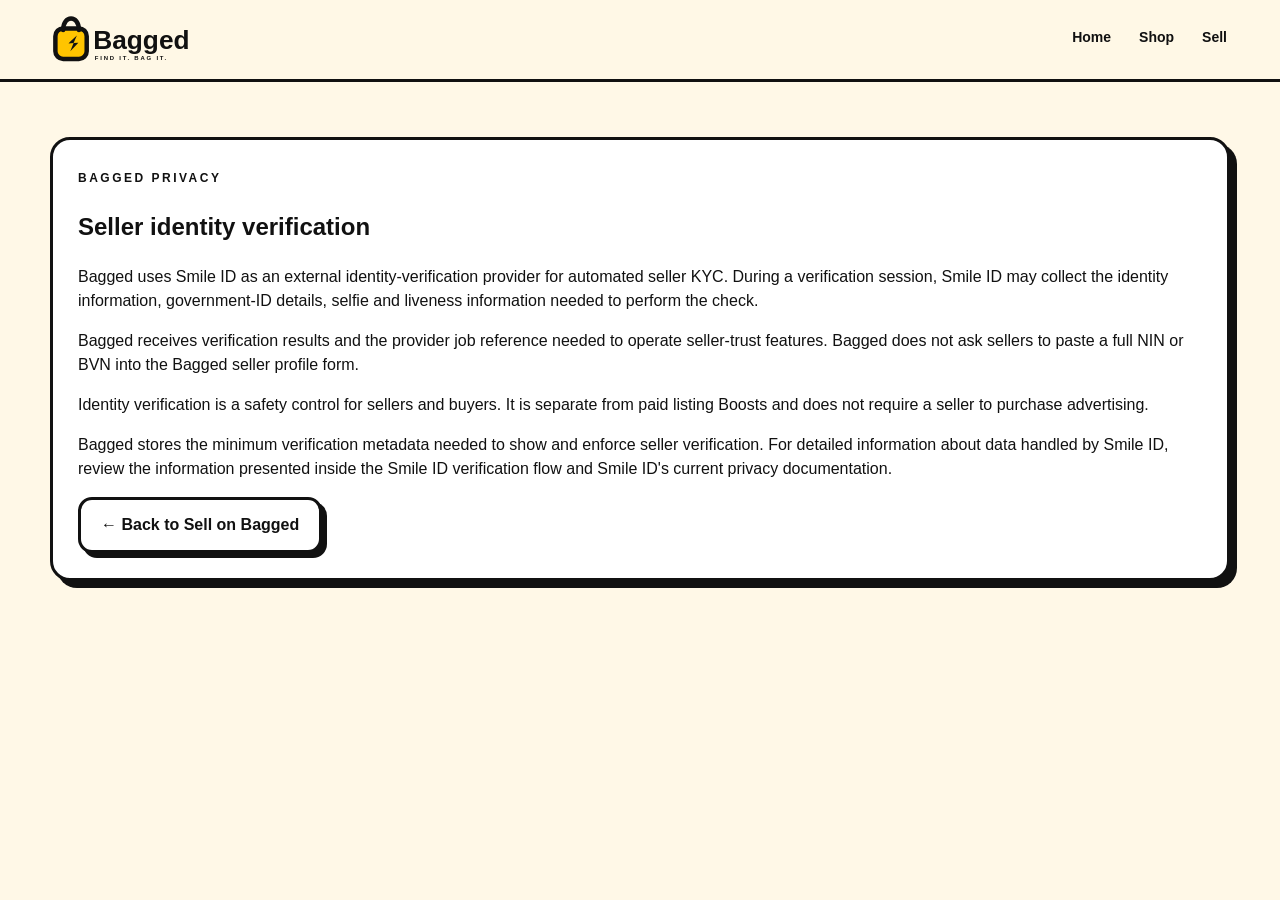
<file: privacy.html>
<!DOCTYPE html>
<html lang="en">
<head>
  <meta charset="UTF-8">
  <meta name="viewport" content="width=device-width,initial-scale=1.0">
  <meta name="description" content="Bagged privacy notice for seller identity verification.">
  <title>Bagged Privacy & Identity Verification</title>
  <link rel="stylesheet" href="styles.css">
  <link rel="stylesheet" href="marketplace.css">
  <link rel="icon" href="assets/bagged-icon.svg" type="image/svg+xml">
  <link rel="apple-touch-icon" href="assets/bagged-icon.svg">
  <link rel="manifest" href="site.webmanifest">
  <meta name="theme-color" content="#FFC400">
</head>
<body>
  <header class="site-header">
    <a class="brand" href="index.html" aria-label="Bagged home"><img src="assets/logo.svg" alt="Bagged"></a>
    <nav class="desktop-nav" aria-label="Main navigation">
      <a href="index.html">Home</a><a href="shop.html">Shop</a><a href="seller.html">Sell</a>
    </nav>
  </header>
  <main class="container seller-page">
    <section class="seller-panel">
      <span class="eyebrow">BAGGED PRIVACY</span>
      <h1>Seller identity verification</h1>
      <p>Bagged uses Smile ID as an external identity-verification provider for automated seller KYC. During a verification session, Smile ID may collect the identity information, government-ID details, selfie and liveness information needed to perform the check.</p>
      <p>Bagged receives verification results and the provider job reference needed to operate seller-trust features. Bagged does not ask sellers to paste a full NIN or BVN into the Bagged seller profile form.</p>
      <p>Identity verification is a safety control for sellers and buyers. It is separate from paid listing Boosts and does not require a seller to purchase advertising.</p>
      <p>Bagged stores the minimum verification metadata needed to show and enforce seller verification. For detailed information about data handled by Smile ID, review the information presented inside the Smile ID verification flow and Smile ID's current privacy documentation.</p>
      <a class="btn btn-secondary" href="seller.html">← Back to Sell on Bagged</a>
    </section>
  </main>
</body>
</html>
</file>
<file: styles.css>
:root{--yellow:#FFC400;--black:#111111;--orange:#FF6B1A;--cream:#FFF8E7;--grey:#F2F2F2;--white:#fff;--border:3px solid var(--black);--shadow:8px 8px 0 var(--black);--radius:16px}*{box-sizing:border-box}html{scroll-behavior:smooth}body{margin:0;background:var(--cream);color:var(--black);font-family:Poppins,Arial,sans-serif;line-height:1.5}.container{width:min(1180px,calc(100% - 32px));margin:auto}a{color:inherit;text-decoration:none}button,input,select,textarea{font:inherit}.site-header{position:sticky;top:0;z-index:20;display:flex;align-items:center;justify-content:space-between;gap:24px;padding:14px max(16px,calc((100% - 1180px)/2));background:rgba(255,248,231,.96);backdrop-filter:blur(12px);border-bottom:var(--border)}.brand img{display:block;width:185px;height:auto}.desktop-nav{display:flex;gap:22px;font-size:14px;font-weight:600}.desktop-nav a{padding:8px 3px;border-bottom:3px solid transparent}.desktop-nav a.active,.desktop-nav a:hover{border-color:var(--yellow)}.header-actions{display:flex;align-items:center;gap:8px}.icon-btn,.menu-btn{border:2px solid var(--black);background:var(--white);width:44px;height:44px;border-radius:14px;display:grid;place-items:center;cursor:pointer}.bag-btn{position:relative}.badge{position:absolute;right:-5px;top:-7px;min-width:20px;height:20px;padding:0 5px;border-radius:99px;background:var(--orange);color:#fff;border:2px solid var(--black);font-size:11px;display:grid;place-items:center}.menu-btn{display:none}.hero{min-height:630px;display:grid;grid-template-columns:1.05fr .95fr;align-items:center;gap:50px;padding-top:48px;padding-bottom:40px}.eyebrow{display:inline-block;font-size:12px;letter-spacing:2.5px;font-weight:800;text-transform:uppercase}.hero h1,.page-hero h1,.product-copy h1,.admin-top h1{font-family:Fredoka,Arial,sans-serif;font-size:clamp(62px,9vw,112px);line-height:.9;margin:16px 0}.hero h1 span{display:inline-block;background:var(--yellow);padding:6px 18px 10px;border:var(--border);border-radius:20px;transform:rotate(-2deg);box-shadow:var(--shadow)}.hero p{font-size:18px;max-width:570px}.hero-actions{display:flex;flex-wrap:wrap;gap:12px;margin:26px 0}.btn{display:inline-flex;align-items:center;justify-content:center;gap:8px;padding:13px 20px;border:var(--border);border-radius:14px;font-weight:800;cursor:pointer;box-shadow:5px 5px 0 var(--black);transition:.15s transform,.15s box-shadow}.btn:hover{transform:translate(3px,3px);box-shadow:2px 2px 0 var(--black)}.btn-primary{background:var(--yellow)}.btn-secondary{background:var(--white)}.btn-dark{background:var(--black);color:#fff}.btn-whatsapp{background:#25D366;color:#073b1f}.full{width:100%}.trust-row{display:flex;flex-wrap:wrap;gap:16px;font-size:13px;font-weight:700}.hero-art{position:relative}.hero-card{min-height:460px;background:var(--yellow);border:var(--border);border-radius:32px;box-shadow:12px 12px 0 var(--black);display:flex;flex-direction:column;align-items:center;justify-content:center;transform:rotate(2deg);overflow:hidden;position:relative}.product-chip{position:absolute;left:24px;top:24px;background:var(--black);color:#fff;border-radius:99px;padding:6px 12px;font-size:11px;font-weight:800}.gadget-orb{font-size:180px;filter:drop-shadow(12px 12px 0 var(--black));}.hero-card-copy{display:flex;flex-direction:column;text-align:center;font-family:Fredoka;font-size:30px}.hero-card-copy span{font-family:Poppins;font-size:14px}.burst{position:absolute;z-index:2;right:-5px;top:10px;background:var(--orange);border:var(--border);color:#fff;border-radius:50%;width:115px;height:115px;display:grid;place-items:center;text-align:center;font-family:Fredoka;font-size:22px;transform:rotate(12deg);box-shadow:7px 7px 0 var(--black)}.section-head{display:flex;justify-content:space-between;align-items:end;gap:20px;margin-bottom:22px}.section-head h2,.promo h2,.steps h2{font-family:Fredoka;font-size:42px;line-height:1;margin:8px 0 0}.text-link{font-weight:800;border-bottom:3px solid var(--yellow)}.categories,.products-section,.steps{padding:70px 0}.category-grid{display:grid;grid-template-columns:repeat(4,1fr);gap:14px}.category-card{min-height:190px;padding:22px;border:var(--border);border-radius:18px;display:flex;flex-direction:column;justify-content:space-between;box-shadow:7px 7px 0 var(--black);transition:.15s}.category-card:hover{transform:translateY(-5px)}.category-card span{font-size:44px}.category-card strong{font-family:Fredoka;font-size:28px}.category-card small{font-size:12px;font-weight:600}.yellow{background:var(--yellow)}.black{background:var(--black);color:#fff}.orange{background:var(--orange);color:#fff}.cream{background:var(--white)}.product-grid{display:grid;grid-template-columns:repeat(4,1fr);gap:18px}.product-card{background:var(--white);border:var(--border);border-radius:16px;overflow:hidden;box-shadow:7px 7px 0 var(--black);transition:.15s transform}.product-card:hover{transform:translate(-2px,-4px)}.product-image{height:235px;background:var(--grey);display:block;position:relative;display:grid;place-items:center}.product-art{font-size:100px;filter:drop-shadow(6px 7px 0 rgba(17,17,17,.15))}.pill,.low-stock{position:absolute;top:12px;padding:5px 9px;border:2px solid var(--black);border-radius:99px;font-size:10px;font-weight:800}.pill{left:12px;background:var(--yellow)}.low-stock{right:12px;background:var(--orange);color:#fff}.product-info{padding:14px}.mini-meta{display:flex;gap:10px;font-size:10px;text-transform:uppercase;letter-spacing:1px;font-weight:800;opacity:.65}.product-info h3{font-family:Fredoka;font-size:23px;margin:8px 0 14px}.price-row{display:flex;align-items:center;justify-content:space-between;gap:10px}.price-row strong{font-size:18px}.mini-bag{border:2px solid var(--black);background:var(--yellow);border-radius:12px;padding:8px 11px;font-weight:800;cursor:pointer}.promo{margin:60px auto;padding:42px;border:var(--border);border-radius:26px;box-shadow:9px 9px 0 var(--black);background:var(--yellow);display:grid;grid-template-columns:1fr 220px;align-items:center}.promo-art{font-size:190px;text-align:center;filter:drop-shadow(8px 8px 0 var(--black))}.steps-grid{display:grid;grid-template-columns:repeat(4,1fr);gap:14px}.steps-grid>div{background:#fff;border:var(--border);border-radius:16px;padding:24px;min-height:180px}.steps-grid b{font-family:Fredoka;font-size:30px;background:var(--yellow);padding:5px 10px;border-radius:10px}.steps-grid h3{font-family:Fredoka;font-size:26px;margin:22px 0 4px}.site-footer{margin-top:70px;background:var(--black);color:#fff;border-top:var(--border)}.footer-grid{display:grid;grid-template-columns:1.5fr 1fr 1fr 1fr;gap:30px;padding:55px 0}.footer-logo{width:160px}.footer-grid>div{display:flex;flex-direction:column;gap:9px}.footer-grid h4{font-family:Fredoka;font-size:20px;margin:0 0 6px}.footer-bottom{border-top:1px solid #444;padding:18px 0;display:flex;justify-content:space-between;gap:12px;font-size:12px;color:#ccc}.loader{position:fixed;inset:0;z-index:999;background:var(--yellow);display:grid;place-items:center;align-content:center;gap:10px;font-family:Fredoka;transition:.4s opacity}.loader.hide{opacity:0;pointer-events:none}.bag-loader{font-size:90px;animation:bagBounce .55s infinite alternate}@keyframes bagBounce{to{transform:translateY(-15px) rotate(-5deg)}}.toast{position:fixed;right:18px;bottom:18px;z-index:1000;background:var(--black);color:#fff;border:3px solid var(--yellow);padding:13px 17px;border-radius:14px;font-weight:800;transform:translateY(20px);opacity:0;transition:.25s}.toast.show{transform:translateY(0);opacity:1}.shop-page,.cart-page,.checkout-page,.product-page{padding:50px 0 80px}.page-hero{padding:25px 0 35px}.page-hero h1{font-size:64px}.shop-toolbar{display:flex;justify-content:space-between;align-items:center;gap:14px;margin-bottom:30px}.search-box{display:flex;flex:1;max-width:620px;border:var(--border);background:#fff;border-radius:14px;overflow:hidden}.search-box input{border:0;outline:0;padding:14px 16px;flex:1;background:transparent}.search-clear{border:0;background:transparent;padding:0 15px;font-size:26px;cursor:pointer}.filter-row{display:flex;gap:10px}.filter-row select,.form-card select{border:var(--border);background:#fff;border-radius:12px;padding:12px 14px}.hidden{display:none}.empty-state{text-align:center;padding:70px 20px}.empty-bag{font-size:90px}.empty-state h2{font-family:Fredoka;font-size:40px;margin:8px 0}.product-layout{display:grid;grid-template-columns:1fr 1fr;gap:55px;align-items:start}.product-gallery{position:sticky;top:100px}.main-product-art{height:540px;border:var(--border);border-radius:24px;background:var(--yellow);display:grid;place-items:center;font-size:220px;box-shadow:10px 10px 0 var(--black)}.thumb-row{display:flex;gap:12px;margin-top:16px}.thumb-row div{width:88px;height:88px;background:#fff;border:var(--border);border-radius:12px;display:grid;place-items:center;font-size:38px}.product-copy .eyebrow{margin-top:18px}.product-copy h1{font-size:70px;margin:12px 0}.rating{font-weight:900;margin:14px 0}.rating span{font-weight:500;margin-left:8px;font-size:13px}.detail-price{font-family:Fredoka;font-size:38px;margin:20px 0}.stock-row{display:flex;justify-content:space-between;align-items:center;padding:16px 0;border-top:2px dashed #999;border-bottom:2px dashed #999}.stock-warning{color:var(--orange);font-weight:800}.buy-row{display:flex;gap:12px;margin:18px 0}.feature-strip{display:flex;flex-wrap:wrap;gap:14px;font-size:12px;font-weight:700;margin-top:20px}.product-lower{margin-top:70px}.product-lower h2{font-family:Fredoka;font-size:40px}.info-grid{display:grid;grid-template-columns:repeat(4,1fr);gap:14px}.info-grid div{background:#fff;border:var(--border);border-radius:14px;padding:18px}.info-grid b,.info-grid span{display:block}.info-grid span{margin-top:6px}.cart-grid,.checkout-grid{display:grid;grid-template-columns:1.5fr .8fr;gap:30px;align-items:start}.cart-items{display:flex;flex-direction:column;gap:14px}.cart-item{display:flex;gap:18px;background:#fff;border:var(--border);border-radius:16px;padding:16px;box-shadow:5px 5px 0 var(--black)}.cart-art{width:120px;height:120px;background:var(--grey);border:2px solid var(--black);border-radius:12px;display:grid;place-items:center;font-size:55px}.cart-main{flex:1}.cart-main h3{font-family:Fredoka;font-size:25px;margin:3px 0 6px}.qty{display:flex;align-items:center;gap:8px;margin-top:10px}.qty button{border:2px solid var(--black);background:var(--yellow);border-radius:8px;width:32px;height:32px;cursor:pointer}.qty .remove{width:auto;padding:0 10px;background:#fff}.summary-card,.form-card,.success-card{background:#fff;border:var(--border);border-radius:18px;padding:24px;box-shadow:7px 7px 0 var(--black)}.summary-card{position:sticky;top:100px}.summary-card h2{font-family:Fredoka;font-size:34px;margin:6px 0 20px}.sum-line,.sum-total{display:flex;justify-content:space-between;gap:12px;padding:12px 0}.sum-total{border-top:3px solid var(--black);margin-top:8px;font-size:20px}.summary-card .btn{margin-top:10px}.checkout-grid{grid-template-columns:1fr .75fr}.form-card{display:flex;flex-direction:column;gap:14px}.form-card h2{font-family:Fredoka;font-size:32px;margin:0 0 6px}.form-card label{display:flex;flex-direction:column;gap:6px;font-size:12px;font-weight:800}.form-card input,.form-card textarea{border:var(--border);border-radius:12px;background:#fff;padding:12px 14px;outline:none}.success-card{text-align:center;padding:70px 30px;grid-column:1/-1}.success-icon{font-size:90px}.admin-body{background:#151515;color:#fff}.admin-shell{min-height:100vh;display:grid;grid-template-columns:245px 1fr}.admin-side{padding:28px 20px;background:#0c0c0c;border-right:2px solid #2a2a2a;display:flex;flex-direction:column}.admin-logo{width:160px;margin-bottom:35px}.admin-side nav{display:flex;flex-direction:column;gap:5px}.admin-side nav a{padding:12px 13px;border-radius:12px;color:#bbb}.admin-side nav a.active,.admin-side nav a:hover{background:var(--yellow);color:var(--black);font-weight:800}.logout{margin-top:auto;border:0;background:transparent;color:#aaa;text-align:left;padding:12px;cursor:pointer}.admin-main{padding:34px;max-width:1400px;width:100%;margin:auto}.admin-top{display:flex;justify-content:space-between;align-items:end;gap:20px}.admin-top h1{font-size:58px}.stat-grid{display:grid;grid-template-columns:repeat(4,1fr);gap:14px;margin:25px 0}.stat{background:#1e1e1e;border:2px solid #333;border-radius:16px;padding:18px}.stat span{font-size:12px;color:#aaa}.stat strong{display:block;font-family:Fredoka;font-size:32px;margin-top:8px}.admin-panel{background:#fdfaf1;color:var(--black);border:var(--border);border-radius:18px;padding:22px;margin-top:22px;box-shadow:7px 7px 0 #000}.panel-head{display:flex;justify-content:space-between;align-items:center;gap:14px}.panel-head h2{font-family:Fredoka;font-size:32px;margin:5px 0 18px}.admin-table-wrap{overflow:auto}table{width:100%;border-collapse:collapse;font-size:13px}th,td{padding:12px;border-bottom:1px solid #ddd;text-align:left;white-space:nowrap}.table-product{display:flex;align-items:center;gap:10px}.table-product b,.table-product small{display:block}.table-product small{opacity:.6;margin-top:2px}.table-art{width:38px;height:38px;border:2px solid var(--black);border-radius:10px;display:grid;place-items:center;background:var(--grey)}.status{display:inline-block;padding:4px 8px;border-radius:99px;font-size:10px;font-weight:800}.status.in{background:#dff8df;color:#136113}.status.out{background:#ffdede;color:#8c1616}.status.new{background:var(--yellow);color:var(--black)}.table-btn{border:0;background:transparent;font-weight:800;cursor:pointer;padding:5px}.table-btn.danger{color:var(--orange)}.orders-list{display:flex;flex-direction:column}.order-row{display:grid;grid-template-columns:1fr auto auto;gap:18px;align-items:center;padding:15px 0;border-bottom:1px solid #ddd}.order-row div{display:flex;flex-direction:column}.order-row span{font-size:12px;opacity:.6}.admin-login{min-height:100vh;display:grid;place-items:center;padding:20px;background:radial-gradient(circle at 50% 10%,#333,transparent 55%)}.admin-login-card{width:min(460px,100%);background:#fff;color:var(--black);border:var(--border);border-radius:20px;padding:32px;box-shadow:10px 10px 0 var(--yellow)}.admin-login-logo{width:190px;margin-bottom:18px}.admin-login-card h1{font-family:Fredoka;font-size:52px;margin:8px 0}.admin-login-card form{display:flex;flex-direction:column;gap:12px}.admin-login-card label{font-weight:800;font-size:12px}.admin-login-card input{display:block;width:100%;margin-top:5px;border:var(--border);border-radius:12px;padding:12px}.admin-login-card small{margin-top:5px}.modal{position:fixed;inset:0;z-index:100;background:rgba(0,0,0,.65);display:grid;place-items:center;padding:20px}.modal-card{width:min(650px,100%);max-height:90vh;overflow:auto;background:#fff;color:var(--black);border:var(--border);border-radius:18px;padding:24px;box-shadow:10px 10px 0 var(--yellow)}.modal-card form{display:flex;flex-direction:column;gap:12px}.modal-card label{font-weight:800;font-size:12px}.modal-card input,.modal-card textarea,.modal-card select{width:100%;margin-top:5px;border:var(--border);border-radius:12px;padding:11px;background:#fff}.two-col{display:grid;grid-template-columns:1fr 1fr;gap:12px}
@media(max-width:950px){.desktop-nav{display:none}.menu-btn{display:grid}.desktop-nav.open{display:flex;position:absolute;top:72px;left:16px;right:16px;flex-direction:column;background:#fff;border:var(--border);padding:15px;border-radius:14px;box-shadow:6px 6px 0 var(--black)}.hero{grid-template-columns:1fr;min-height:auto}.hero-art{max-width:700px;width:100%;margin:0 auto}.category-grid,.product-grid,.steps-grid{grid-template-columns:repeat(2,1fr)}.promo{grid-template-columns:1fr}.promo-art{display:none}.product-layout,.cart-grid,.checkout-grid{grid-template-columns:1fr}.product-gallery{position:static}.summary-card{position:static}.info-grid{grid-template-columns:repeat(2,1fr)}.admin-shell{grid-template-columns:1fr}.admin-side{min-height:auto}.admin-side nav{flex-direction:row;flex-wrap:wrap}.logout{margin-top:10px}.stat-grid{grid-template-columns:repeat(2,1fr)}.admin-main{padding:20px}.admin-top{align-items:start;flex-direction:column}}
@media(max-width:620px){.brand img{width:145px}.site-header{padding:10px 12px}.hero{padding-top:28px}.hero h1{font-size:66px}.hero p{font-size:15px}.section-head{align-items:start;flex-direction:column}.section-head h2,.promo h2,.steps h2{font-size:34px}.category-grid,.product-grid,.steps-grid,.info-grid{grid-template-columns:1fr}.page-hero h1{font-size:50px}.shop-toolbar{flex-direction:column;align-items:stretch}.search-box{max-width:none}.filter-row select{flex:1}.buy-row{flex-direction:column}.main-product-art{height:350px;font-size:150px}.product-copy h1{font-size:52px}.cart-item{align-items:start}.cart-art{width:90px;height:90px;font-size:42px}.footer-grid{grid-template-columns:1fr 1fr}.footer-bottom{flex-direction:column}.admin-top h1{font-size:45px}.stat-grid{grid-template-columns:1fr 1fr}.order-row{grid-template-columns:1fr}.two-col{grid-template-columns:1fr}}

/* Universal catalog controls */
.admin-note,.form-hint{margin:.4rem 0 0;color:var(--muted,#666);font-size:.9rem;line-height:1.6}.category-chips{display:flex;flex-wrap:wrap;gap:.55rem;margin:0 0 1rem}.admin-chip{border:2px solid #111;padding:.4rem .7rem;border-radius:999px;background:#fff8e7;font-size:.78rem;font-weight:700}.product-image img.product-art{width:100%;height:100%;object-fit:contain;display:block}.main-product-art img.product-main-image{width:100%;height:100%;object-fit:contain;display:block}.thumb-row img.product-thumb{width:100%;height:100%;object-fit:contain;display:block}
.catalog-message{grid-column:1/-1;color:#6b4b00;font-weight:600;line-height:1.6}.product-thumb-button{border:0;padding:0;background:transparent;cursor:pointer}.product-thumb-button>span,.product-thumb-button>img{width:100%;height:100%;display:block}.cart-product-image{width:100%;height:100%;object-fit:contain}.admin-product-image{width:100%;height:100%;object-fit:contain}.product-options{display:flex;flex-wrap:wrap;gap:1rem}.product-options label{display:flex;align-items:center;gap:.45rem}.form-error{color:#a12622;font-size:.9rem;font-weight:600}.status-select{max-width:150px;padding:.45rem;border:1px solid #aaa;border-radius:6px;background:#fff}
.account-page{max-width:760px;padding-bottom:80px}.auth-panel{width:min(100%,540px);margin:0 auto 56px;padding:clamp(22px,5vw,40px);background:#fff;border:var(--border);border-radius:var(--radius);box-shadow:var(--shadow)}.auth-panel h2{font-family:Fredoka,Arial,sans-serif;font-size:clamp(30px,7vw,42px);line-height:1.05;margin:10px 0}.auth-panel>p:not(.auth-message){color:#555;margin:0 0 18px}.auth-panel form{display:grid;gap:14px}.auth-panel form label{display:grid;gap:6px;font-weight:700}.auth-panel input{width:100%;min-height:48px;padding:10px 12px;border:2px solid var(--black);border-radius:8px;background:#fff}.auth-panel input:focus{outline:3px solid var(--yellow);outline-offset:2px}.auth-panel button:disabled{opacity:.65;cursor:wait}.auth-message{margin:12px 0}.auth-link{border:0;background:none;padding:8px 0;color:#654400;text-decoration:underline;cursor:pointer;font-weight:700}.forgot-link{display:block;margin:2px 0 4px auto}.auth-divider{display:flex;align-items:center;gap:12px;margin:15px 0;color:#666}.auth-divider:before,.auth-divider:after{content:"";height:1px;flex:1;background:#ccc}.google-button{width:100%;min-height:48px;border:2px solid var(--black);border-radius:8px;background:#fff;font-weight:700;cursor:pointer;display:flex;align-items:center;justify-content:center;gap:12px}.google-button img{width:20px;height:20px;flex:none}.google-button:hover{background:var(--grey)}.auth-switch{margin:18px 0 0!important;text-align:center}.account-summary .account-email{font-weight:600;overflow-wrap:anywhere}.account-summary .btn{margin-top:14px}.account-link{font-size:19px}
.image-preview-grid{display:grid;grid-template-columns:repeat(auto-fill,minmax(112px,1fr));gap:.75rem}.image-preview-item{min-width:0;display:grid;gap:.45rem}.image-preview-item>div{aspect-ratio:1;border:2px solid #111;background:#f2f2f2;border-radius:6px;overflow:hidden;display:grid;place-items:center}.admin-preview-image{width:100%;height:100%;object-fit:contain}.image-preview-item>span{display:flex;flex-wrap:wrap;align-items:center;gap:.2rem;font-size:.75rem}.image-preview-item button{padding:.2rem .35rem}.admin-table-wrap td .table-product{min-width:170px}

/* Seller verification in the admin control room */
.verification-row small{
  display:block;
  margin-top:4px;
  font-size:11px;
  color:#666;
}
.verification-row>strong{
  min-width:58px;
  text-align:center;
}
@media(max-width:950px){
  .verification-row{
    grid-template-columns:1fr auto;
  }
  .verification-row>div:last-child{
    grid-column:1/-1;
  }
}
</file>
<file: marketplace.css>
.seller-page{padding:55px 0 90px}.seller-hero{display:grid;grid-template-columns:1.15fr .85fr;gap:35px;align-items:stretch;margin-bottom:45px}.seller-hero h1{font-family:Fredoka;font-size:clamp(58px,8vw,104px);line-height:.9;margin:14px 0}.seller-hero h1 span{display:inline-block;background:var(--yellow);border:var(--border);border-radius:18px;padding:4px 16px 8px;transform:rotate(-2deg);box-shadow:var(--shadow)}.seller-hero p{max-width:700px;font-size:17px}.marketplace-proof{display:flex;flex-wrap:wrap;gap:12px;margin-top:22px;font-size:13px;font-weight:800}.marketplace-proof span{background:#fff;border:2px solid var(--black);border-radius:999px;padding:8px 11px}.seller-earn-card{background:var(--black);color:#fff;border:var(--border);border-color:var(--black);border-radius:24px;padding:32px;box-shadow:10px 10px 0 var(--yellow)}.seller-earn-card h2{font-family:Fredoka;font-size:44px;line-height:.95;margin:10px 0}.seller-earn-card p{font-size:14px;color:#ddd}.earn-stack{display:grid;grid-template-columns:auto 1fr;gap:7px 10px;align-items:center;margin-top:22px}.earn-stack b{background:var(--yellow);color:var(--black);border-radius:8px;padding:5px 8px;font-size:11px}.earn-stack span{font-size:12px}.seller-dashboard-grid{display:grid;grid-template-columns:1fr 1.1fr;gap:22px}.seller-panel{background:#fff;border:var(--border);border-radius:20px;padding:25px;box-shadow:7px 7px 0 var(--black);margin-bottom:24px}.panel-heading{display:flex;align-items:start;justify-content:space-between;gap:15px;margin-bottom:20px}.panel-heading h2{font-family:Fredoka;font-size:36px;line-height:1;margin:7px 0 0}.seller-status{background:var(--yellow);border:2px solid var(--black);border-radius:999px;padding:7px 10px;font-size:11px;font-weight:900}.seller-form{display:grid;gap:14px}.seller-form label{display:grid;gap:6px;font-size:12px;font-weight:900}.seller-form input,.seller-form select,.seller-form textarea{width:100%;border:2px solid var(--black);border-radius:11px;background:#fff;padding:12px 13px}.seller-form textarea{resize:vertical}.seller-form input:focus,.seller-form select:focus,.seller-form textarea:focus{outline:3px solid var(--yellow);outline-offset:2px}.upload-field small{font-size:11px;opacity:.65}.seller-message{min-height:20px;margin:0}.seller-login{max-width:650px;margin:20px auto 60px;background:var(--yellow);border:var(--border);border-radius:22px;padding:36px;box-shadow:9px 9px 0 var(--black)}.seller-login h2{font-family:Fredoka;font-size:48px;line-height:1;margin:10px 0}.seller-login .btn{margin:10px 8px 0 0}.seller-listings{padding-bottom:12px}.seller-listing{display:grid;grid-template-columns:95px 1fr auto;gap:15px;align-items:center;padding:15px 0;border-top:2px solid #eee}.seller-listing-image{height:95px;background:var(--grey);border:2px solid var(--black);border-radius:12px;display:grid;place-items:center;overflow:hidden}.seller-listing-main h3{font-family:Fredoka;font-size:25px;margin:5px 0}.seller-listing-main p{font-size:12px;opacity:.65;margin:5px 0 0}.seller-listing-actions{display:flex;align-items:center;gap:7px;flex-wrap:wrap;justify-content:flex-end}.seller-listing-actions .btn{padding:8px 11px;border-width:2px;box-shadow:3px 3px 0 var(--black);font-size:12px}.seller-empty{text-align:center;padding:40px 15px 20px}.seller-empty>div{font-size:58px}.seller-empty h3{font-family:Fredoka;font-size:28px;margin:7px 0}.seller-growth{background:var(--orange);color:#fff;border:var(--border);border-color:var(--black);border-radius:20px;padding:30px;box-shadow:8px 8px 0 var(--black)}.seller-growth h2{font-family:Fredoka;font-size:40px;line-height:1;margin:7px 0 18px}.seller-growth-grid{display:grid;grid-template-columns:repeat(3,1fr);gap:12px}.seller-growth-grid div{background:#fff;color:var(--black);border:2px solid var(--black);border-radius:14px;padding:16px;display:grid;gap:7px}.seller-growth-grid b{font-family:Fredoka;font-size:22px}.seller-growth-grid span{font-size:12px}.seller-form .image-preview-grid{margin-top:2px}.hidden{display:none!important}@media(max-width:950px){.seller-hero,.seller-dashboard-grid{grid-template-columns:1fr}.seller-listing{grid-template-columns:80px 1fr}.seller-listing-actions{grid-column:2;justify-content:flex-start}.seller-growth-grid{grid-template-columns:1fr}}@media(max-width:620px){.seller-page{padding-top:28px}.seller-hero h1{font-size:60px}.seller-earn-card h2{font-size:37px}.seller-panel{padding:18px}.seller-login h2{font-size:40px}.seller-listing{grid-template-columns:70px 1fr}.seller-listing-image{height:70px}.seller-listing-main h3{font-size:21px}.seller-listing-actions{grid-column:1/-1}}
.header-sell{display:inline-flex;align-items:center;justify-content:center;border:2px solid var(--black);background:var(--yellow);border-radius:12px;padding:9px 12px;font-size:12px;font-weight:900;white-space:nowrap;transition:.15s transform}.header-sell:hover{transform:translateY(-2px)}.seller-mini{font-size:11px;font-weight:800;opacity:.62;margin:-7px 0 10px;white-space:nowrap;overflow:hidden;text-overflow:ellipsis}.marketplace-card{justify-content:flex-start;padding:70px 30px 35px}.marketplace-stack{width:min(330px,90%);display:grid;grid-template-columns:1fr auto;gap:9px 14px;background:#fff;border:var(--border);border-radius:18px;padding:18px;box-shadow:7px 7px 0 var(--black)}.marketplace-stack b{font-family:Fredoka;font-size:18px}.marketplace-stack span{font-weight:900}.marketplace-card .hero-card-copy{margin-top:auto}.sell-strip{margin:25px auto 55px;background:var(--orange);color:#fff;border:var(--border);border-color:var(--black);border-radius:22px;box-shadow:9px 9px 0 var(--black);padding:27px 30px;display:flex;align-items:center;justify-content:space-between;gap:25px}.sell-strip h2{font-family:Fredoka;font-size:42px;line-height:1;margin:7px 0}.sell-strip p{margin:0;font-size:14px}.sell-strip .btn{flex:none}.marketplace-promo{background:var(--yellow)}@media(max-width:620px){.header-sell{padding:8px 9px;font-size:11px}.marketplace-stack{gap:7px;padding:14px}.sell-strip{align-items:flex-start;flex-direction:column;padding:22px}.sell-strip h2{font-size:34px}.seller-mini{max-width:180px}}
.boost-lead{max-width:720px;margin:0 0 20px;font-size:14px}.boost-plan-grid{display:grid;grid-template-columns:repeat(3,1fr);gap:12px}.boost-plan{background:#fff;color:var(--black);border:2px solid var(--black);border-radius:16px;padding:18px;display:grid;gap:7px;box-shadow:4px 4px 0 var(--black)}.boost-plan-badge{font-size:11px;font-weight:900;text-transform:uppercase;letter-spacing:.05em}.boost-plan strong{font-family:Fredoka;font-size:30px}.boost-plan b{font-size:13px}.boost-plan span:last-child{font-size:12px;opacity:.72}.boost-modal-card{max-width:760px}.boost-current{background:var(--yellow);border:2px solid var(--black);border-radius:12px;padding:11px 13px;margin:12px 0 14px}.boost-choice-grid{display:grid;gap:10px}.boost-choice{border:2px solid var(--black);border-radius:14px;background:#fff8e7;padding:14px;display:grid;grid-template-columns:1fr auto;gap:4px 14px;text-align:left;cursor:pointer;box-shadow:4px 4px 0 var(--black);transition:.15s transform,.15s background}.boost-choice:hover{transform:translateY(-2px);background:var(--yellow)}.boost-choice:disabled{opacity:.6;cursor:wait;transform:none}.boost-choice b,.boost-choice strong{font-family:Fredoka;font-size:21px}.boost-choice small,.boost-choice-copy{font-size:11px;opacity:.7}.boost-choice-copy{grid-column:1/-1}.seller-listing-actions .btn-primary{background:var(--yellow);color:var(--black)}.admin-main #boosts .order-row small{display:block;font-size:11px;opacity:.65;margin-top:4px}@media(max-width:950px){.boost-plan-grid{grid-template-columns:1fr 1fr}}@media(max-width:620px){.boost-plan-grid{grid-template-columns:1fr}.boost-choice{grid-template-columns:1fr}.boost-choice strong{font-size:19px}}

.role-hidden{display:none!important}.role-fieldset{border:0;padding:0;margin:4px 0}.role-fieldset legend{font-size:12px;font-weight:900;margin-bottom:8px}.role-choice-grid{display:grid;grid-template-columns:repeat(3,1fr);gap:10px}.role-choice{position:relative;display:block;cursor:pointer}.role-choice input{position:absolute;opacity:0;pointer-events:none}.role-choice span{display:grid;gap:6px;border:2px solid var(--black);border-radius:14px;background:var(--cream);padding:14px;min-height:92px;transition:.15s transform,.15s background,.15s box-shadow}.role-choice:hover span{transform:translateY(-2px);background:var(--yellow);box-shadow:4px 4px 0 var(--black)}.role-choice input:checked+span{background:var(--yellow);box-shadow:4px 4px 0 var(--black)}.role-choice b{font-family:Fredoka;font-size:20px}.role-choice small{font-size:11px;opacity:.72;line-height:1.4}.role-choice-grid.compact{margin-top:8px}.account-preference{margin-top:20px;padding-top:20px;border-top:2px dashed #aaa}.account-preference h3{font-family:Fredoka;font-size:26px;margin:6px 0 0}.account-preference .btn{margin-top:10px}@media(max-width:620px){.role-choice-grid{grid-template-columns:1fr}.role-choice span{min-height:auto}}

.cookie-consent{position:fixed;left:18px;right:18px;bottom:18px;z-index:150;background:#fff8e7;color:var(--black);border:2px solid var(--black);border-radius:18px;padding:16px 18px;display:flex;align-items:center;justify-content:space-between;gap:18px;box-shadow:8px 8px 0 var(--black);max-width:980px;margin:auto}.cookie-consent strong{font-family:Fredoka;font-size:20px}.cookie-consent p{margin:4px 0 0;font-size:12px;line-height:1.5;max-width:690px}.cookie-consent-actions{display:flex;gap:8px;flex-wrap:wrap;flex:none}.cookie-consent-actions .btn{margin:0}@media(max-width:620px){.cookie-consent{left:10px;right:10px;bottom:10px;align-items:stretch;flex-direction:column}.cookie-consent-actions{width:100%}.cookie-consent-actions .btn{flex:1}}

.home-search{display:flex;max-width:650px;margin:24px 0 10px;background:#fff;border:var(--border);border-radius:16px;overflow:hidden;box-shadow:6px 6px 0 var(--black)}
.home-search input{min-width:0;flex:1;border:0;outline:0;background:transparent;padding:15px 16px;font-size:15px}
.home-search .btn{border-radius:0;border-width:0 0 0 3px;box-shadow:none;padding-inline:20px}
.live-marketplace{padding-top:25px}
.live-marketplace .section-head{margin-bottom:24px}
.section-note{margin:7px 0 0;font-size:13px;opacity:.62}
.product-card-actions{display:flex;align-items:center;gap:7px}
.save-product{width:40px;height:40px;border:2px solid var(--black);background:#fff;border-radius:12px;font-size:23px;line-height:1;cursor:pointer;display:grid;place-items:center}
.save-product:hover,.save-product[aria-pressed="true"]{background:var(--yellow)}
.seller-trust{display:flex;flex-wrap:wrap;align-items:center;gap:8px;margin:14px 0 18px;font-size:12px;font-weight:800}
.seller-trust span{background:#fff;border:2px solid var(--black);border-radius:999px;padding:6px 9px}
.seller-trust-badge{background:var(--yellow)!important}
.sr-only{position:absolute!important;width:1px!important;height:1px!important;padding:0!important;margin:-1px!important;overflow:hidden!important;clip:rect(0,0,0,0)!important;white-space:nowrap!important;border:0!important}
@media(max-width:620px){
  .home-search{width:100%;box-shadow:4px 4px 0 var(--black)}
  .home-search input{font-size:14px;padding:13px 12px}
  .home-search .btn{padding-inline:13px}
  .product-card-actions{gap:5px}
  .save-product{width:36px;height:36px;font-size:21px}
}
/* Standardized marketplace image frames.
   Every uploaded image stays inside its allocated canvas without stretching or overlap. */
.product-image,
.main-product-art,
.seller-listing-image,
.image-preview-item>div,
.cart-art{
  overflow:hidden;
}
.product-image{
  aspect-ratio:4/3;
}
.product-image img.product-art,
.main-product-art img.product-main-image,
.thumb-row img.product-thumb,
.seller-listing-image img.admin-product-image,
.image-preview-item>div img.admin-preview-image,
.cart-art img.cart-product-image{
  display:block;
  width:100%;
  height:100%;
  max-width:100%;
  max-height:100%;
  min-width:0;
  min-height:0;
  object-fit:contain;
  object-position:center;
}
.product-image img.product-art{
  padding:10px;
}
.main-product-art img.product-main-image{
  padding:18px;
}
.seller-listing-image img.admin-product-image{
  padding:6px;
}
.thumb-row{
  display:flex;
  gap:12px;
  margin-top:16px;
}
.thumb-row .product-thumb-button{
  width:88px;
  height:88px;
  flex:0 0 88px;
  padding:0;
  border:var(--border);
  border-radius:12px;
  background:#fff;
  overflow:hidden;
  display:grid;
  place-items:center;
  cursor:pointer;
}
.thumb-row .product-thumb-button:hover{
  outline:3px solid var(--yellow);
  outline-offset:2px;
}
.image-preview-item>div{
  min-width:0;
}
.image-preview-item>div img.admin-preview-image{
  padding:6px;
}

/* Polished product-card status overlays.
   Status labels have dedicated left/right lanes so they never collide with each other or the photo. */
.product-image{
  position:relative;
  isolation:isolate;
  background:var(--grey);
}
.product-image .listing-flags{
  position:absolute;
  inset:10px;
  z-index:3;
  display:flex;
  align-items:flex-start;
  justify-content:space-between;
  gap:10px;
  pointer-events:none;
}
.listing-flags-left,
.listing-flags-right{
  display:flex;
  align-items:flex-start;
  gap:6px;
  min-width:0;
  max-width:48%;
}
.product-image .pill,
.product-image .low-stock{
  position:static;
  margin:0;
  display:inline-flex;
  align-items:center;
  justify-content:center;
  min-height:28px;
  max-width:100%;
  padding:6px 10px;
  border:2px solid var(--black);
  border-radius:999px;
  font-size:10px;
  line-height:1;
  font-weight:900;
  letter-spacing:.2px;
  white-space:nowrap;
  overflow:hidden;
  text-overflow:ellipsis;
  box-shadow:3px 3px 0 rgba(17,17,17,.18);
  backdrop-filter:blur(5px);
}
.product-image .pill{
  background:rgba(255,196,0,.96);
  color:var(--black);
}
.product-image .low-stock{
  background:rgba(255,107,26,.96);
  color:#fff;
}
.product-image img.product-art{
  position:relative;
  z-index:1;
}
@media(max-width:620px){
  .product-image .listing-flags{
    inset:8px;
    gap:7px;
  }
  .listing-flags-left,
  .listing-flags-right{
    max-width:46%;
  }
  .product-image .pill,
  .product-image .low-stock{
    min-height:26px;
    padding:5px 8px;
    font-size:9px;
    box-shadow:2px 2px 0 rgba(17,17,17,.16);
  }
}

/* Final marketplace product-card polish */
.products-section,
.live-marketplace,
.product-grid{
  overflow:visible;
}
.product-grid{
  min-width:0;
  padding:0 10px 12px;
  margin:0 -10px -2px;
}
.product-grid>*{
  min-width:0;
}
.product-card{
  min-width:0;
  overflow:hidden;
  border-radius:18px;
  box-shadow:8px 8px 0 var(--black);
  transition:transform .16s ease,box-shadow .16s ease;
}
.product-card:hover{
  transform:translate(-3px,-4px);
  box-shadow:11px 11px 0 var(--black);
}
.product-card:active{
  transform:translate(3px,3px);
  box-shadow:3px 3px 0 var(--black);
}
.product-image{
  height:auto;
  aspect-ratio:4 / 5;
  background:#fff;
  overflow:hidden;
  display:grid;
  place-items:center;
}
.product-image:has(img.image-loading)::before{
  content:"";
  position:absolute;
  inset:0;
  z-index:2;
  background:linear-gradient(90deg,#f3f3f3 20%,#fafafa 38%,#f3f3f3 55%);
  background-size:250% 100%;
  animation:baggedImageSkeleton 1.15s linear infinite;
}
@keyframes baggedImageSkeleton{
  from{background-position:200% 0}
  to{background-position:-50% 0}
}
.product-image img.product-art{
  position:relative;
  z-index:1;
  width:100%;
  height:100%;
  max-width:none;
  max-height:none;
  padding:0;
  object-fit:cover;
  object-position:center;
  opacity:1;
  transition:opacity .2s ease;
}
.product-image img.product-art.image-loading{
  opacity:0;
}
.product-image img.product-art.object-top{
  object-position:top center;
}
.product-info{
  padding:16px;
}
.product-info .mini-meta{
  display:flex;
  align-items:center;
  gap:8px;
  min-width:0;
  margin:0 0 9px;
  font-size:11px;
  letter-spacing:.8px;
  line-height:1.2;
  color:#444;
}
.product-info .mini-category{
  min-width:0;
  overflow:hidden;
  text-overflow:ellipsis;
  white-space:nowrap;
  font-weight:800;
}
.product-info .mini-condition{
  flex:none;
  padding:4px 7px;
  border:1px solid #777;
  border-radius:999px;
  background:#f2f2f2;
  color:#333;
  letter-spacing:.4px;
  font-size:10px;
}
.product-info h3{
  margin:0 0 9px;
  font-family:Fredoka,Arial,sans-serif;
  font-size:20px;
  font-weight:600;
  line-height:1.08;
  display:-webkit-box;
  -webkit-box-orient:vertical;
  -webkit-line-clamp:2;
  overflow:hidden;
  min-height:43px;
}
.seller-mini{
  margin:0 0 13px;
  max-width:100%;
  color:#555;
  font-size:11px;
  line-height:1.35;
  font-weight:700;
  white-space:nowrap;
  overflow:hidden;
  text-overflow:ellipsis;
}
.price-row{
  min-width:0;
  align-items:center;
  gap:10px;
}
.price-row>strong{
  min-width:0;
  flex:1 1 auto;
  font-family:Fredoka,Arial,sans-serif;
  font-size:21px;
  font-weight:700;
  line-height:1;
  white-space:nowrap;
  overflow:hidden;
  text-overflow:ellipsis;
}
.price-row>strong del{
  font-family:Poppins,Arial,sans-serif;
  font-size:12px;
  font-weight:600;
  color:#666;
  margin-right:3px;
}
.product-card-actions{
  flex:none;
  display:flex;
  align-items:center;
  gap:8px;
}
.save-product,
.mini-bag{
  min-width:44px;
  min-height:44px;
  height:44px;
}
.save-product{
  width:44px;
  padding:0;
  border:2px solid var(--black);
  background:#fff;
  color:var(--black);
  border-radius:12px;
  font-size:22px;
  line-height:1;
  cursor:pointer;
  display:grid;
  place-items:center;
  transition:transform .14s ease,background .14s ease,color .14s ease,box-shadow .14s ease;
}
.save-product:hover{
  transform:translateY(-2px);
  box-shadow:3px 3px 0 var(--black);
}
.save-product:active{
  transform:translate(2px,2px);
  box-shadow:none;
}
.save-product[aria-pressed="true"]{
  background:#fff;
  color:#e53935;
}
.mini-bag{
  padding:0 13px;
  border:2px solid var(--black);
  background:var(--yellow);
  color:var(--black);
  border-radius:12px;
  font-weight:900;
  cursor:pointer;
  display:inline-flex;
  align-items:center;
  justify-content:center;
  transition:transform .14s ease,box-shadow .14s ease,background .14s ease;
}
.mini-bag:hover{
  transform:translate(-2px,-2px);
  box-shadow:4px 4px 0 var(--black);
}
.mini-bag:active{
  transform:translate(2px,2px);
  box-shadow:1px 1px 0 var(--black);
}
.product-image .listing-flags{
  inset:10px;
}
.product-image .pill,
.product-image .low-stock{
  flex:none;
  min-width:max-content;
  max-width:100%;
}
@media(max-width:950px){
  .product-grid{
    padding-right:10px;
  }
}
@media(max-width:620px){
  .product-grid{
    padding:0 8px 12px;
    margin:0 -8px -2px;
  }
  .product-info{
    padding:14px;
  }
  .product-info h3{
    font-size:19px;
    min-height:41px;
  }
  .product-info .mini-meta{
    font-size:10px;
  }
  .product-card-actions{
    gap:8px;
  }
  .save-product,
  .mini-bag{
    min-width:44px;
    min-height:44px;
    height:44px;
  }
  .mini-bag{
    padding:0 11px;
  }
}


/* ============================================================
   Seller notification center
   ============================================================ */
.site-header .header-actions{
  position:relative;
}
.notification-btn{
  position:relative;
}
.notification-badge{
  right:-5px;
  top:-5px;
  min-width:20px;
  height:20px;
  padding:0 5px;
  display:grid;
  place-items:center;
  font-size:10px;
  line-height:1;
}
.seller-notifications-panel{
  position:absolute;
  right:0;
  top:calc(100% + 14px);
  width:min(420px,calc(100vw - 24px));
  max-height:min(620px,calc(100vh - 100px));
  overflow:auto;
  z-index:80;
  background:#fff;
  color:var(--black);
  border:3px solid var(--black);
  border-radius:20px;
  box-shadow:9px 9px 0 var(--black);
  padding:12px;
}
.seller-notifications-head{
  display:flex;
  align-items:center;
  justify-content:space-between;
  gap:12px;
  padding:6px 5px 12px;
  border-bottom:2px solid #eee;
}
.seller-notifications-head>div{
  display:grid;
  gap:4px;
}
.seller-notifications-head strong{
  font-family:Fredoka,Arial,sans-serif;
  font-size:18px;
}
.seller-notifications-head .table-btn{
  min-height:36px;
  padding:7px 10px;
}
.seller-notification-list{
  display:grid;
}
.seller-notification{
  position:relative;
  width:100%;
  border:0;
  border-bottom:1px solid #eee;
  background:#fff;
  color:var(--black);
  display:grid;
  grid-template-columns:38px 1fr 8px;
  gap:10px;
  padding:13px 6px;
  text-align:left;
  cursor:pointer;
  border-radius:12px;
}
.seller-notification:hover{
  background:var(--cream);
}
.seller-notification:focus-visible{
  outline:3px solid var(--yellow);
  outline-offset:-2px;
}
.seller-notification-icon{
  width:38px;
  height:38px;
  display:grid;
  place-items:center;
  border:2px solid var(--black);
  border-radius:11px;
  background:var(--yellow);
}
.seller-notification-copy{
  min-width:0;
  display:grid;
  gap:3px;
}
.seller-notification-copy strong{
  font-family:Fredoka,Arial,sans-serif;
  font-size:17px;
  line-height:1.05;
}
.seller-notification-copy>span{
  color:#444;
  font-size:11px;
  line-height:1.35;
}
.seller-notification-copy small{
  color:#777;
  font-size:10px;
}
.seller-notification-dot{
  width:8px;
  height:8px;
  border-radius:50%;
  background:transparent;
  margin-top:6px;
}
.seller-notification.unread{
  background:#fff8e7;
}
.seller-notification.unread .seller-notification-dot{
  background:var(--orange);
}
.seller-notification.read{
  opacity:.75;
}
.seller-notifications-empty{
  display:grid;
  justify-items:center;
  gap:5px;
  padding:36px 18px 30px;
  text-align:center;
}
.seller-notifications-empty>div{
  font-size:42px;
}
.seller-notifications-empty strong{
  font-family:Fredoka,Arial,sans-serif;
  font-size:22px;
}
.seller-notifications-empty p{
  max-width:290px;
  margin:0;
  color:#666;
  font-size:12px;
  line-height:1.45;
}
@media(max-width:620px){
  .seller-notifications-panel{
    right:-8px;
    width:min(390px,calc(100vw - 16px));
    max-height:calc(100vh - 82px);
  }
  .seller-notification-copy strong{
    font-size:16px;
  }
}

/* ============================================================
   Seller verification launch flow
   ============================================================ */
.seller-verification-panel{
  border-left:8px solid var(--orange);
}
.seller-verification-panel.pending{
  border-left-color:var(--yellow);
}
.seller-verification-panel.verified{
  border-left-color:#2d9b45;
}
.seller-verification-panel p{
  max-width:820px;
  color:#4d4d4d;
}
.verification-proof{
  display:flex;
  flex-wrap:wrap;
  gap:8px;
  margin:14px 0 2px;
}
.verification-proof span{
  display:inline-flex;
  align-items:center;
  min-height:32px;
  padding:7px 10px;
  background:var(--cream);
  border:2px solid var(--black);
  border-radius:999px;
  font-size:11px;
  font-weight:800;
}
.verification-privacy,
.listing-gate-note{
  display:block;
  color:#666;
  font-size:11px;
  line-height:1.45;
}
.verification-rejection{
  background:#fff0ed;
  border:2px solid var(--orange);
  border-radius:12px;
  padding:11px 13px;
  color:#6d2414 !important;
}
.listing-gate-note{
  margin-top:-3px;
}
.seller-panel .btn:disabled{
  opacity:.5;
  cursor:not-allowed;
  transform:none;
  box-shadow:3px 3px 0 #777;
}
@media(max-width:620px){
  .verification-proof{
    display:grid;
  }
}


/* Automated seller verification */
.verification-actions{display:grid;gap:10px;margin:18px 0 8px}
.verification-actions small{display:block;color:#5f5f5f;line-height:1.5}
.verification-manual{margin-top:18px;border-top:1px solid var(--line,#e8e8e8);padding-top:14px}
.verification-manual summary{cursor:pointer;font-weight:700}
.verification-manual[open] summary{margin-bottom:10px}
.verification-manual .form-hint{margin:0 0 12px}
</file>
